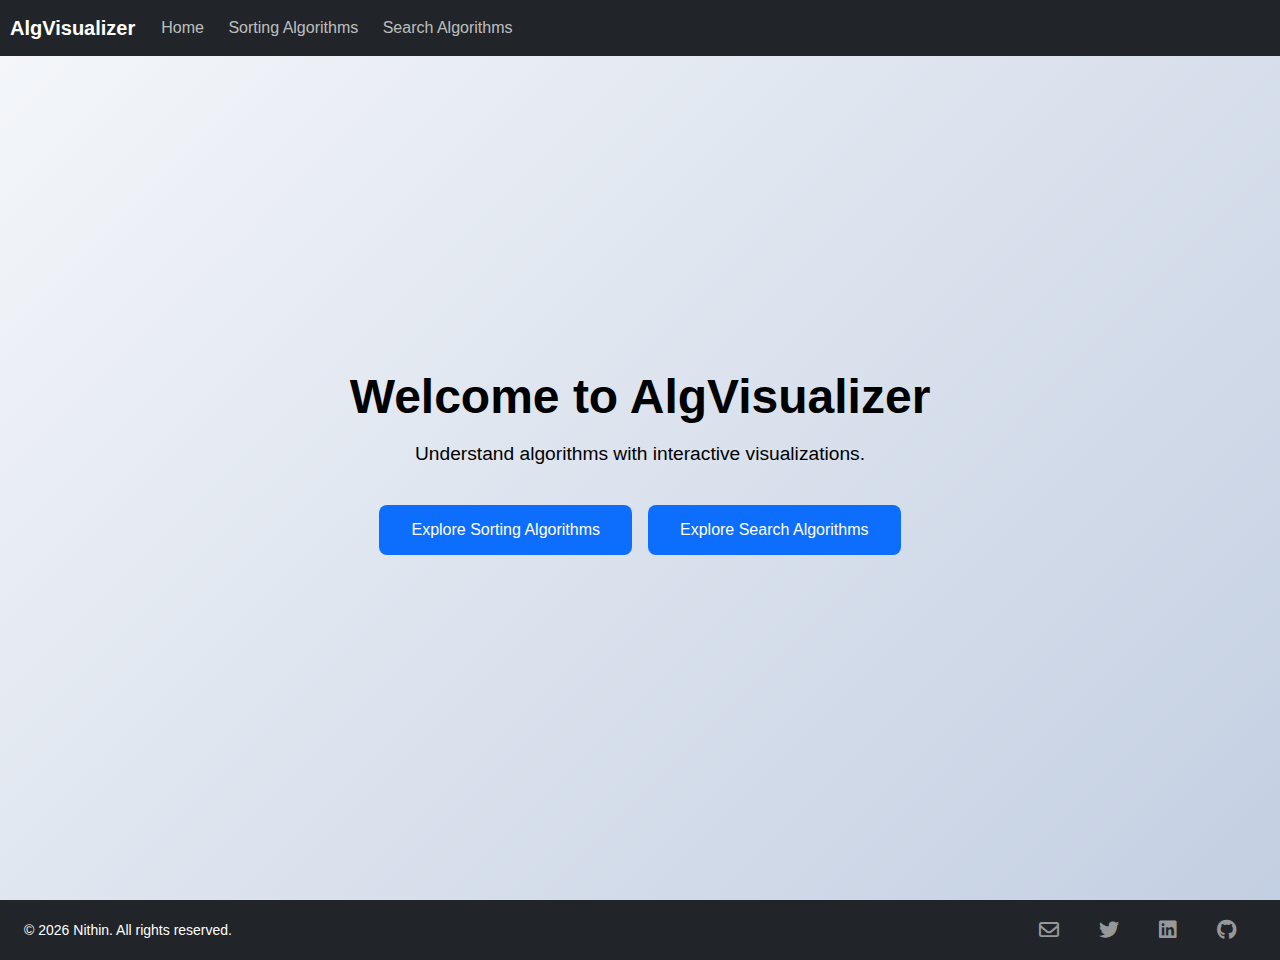
<file: index.html>
<!DOCTYPE html>
<html lang="en">
<head>
    <meta charset="UTF-8">
    <meta name="viewport" content="width=device-width, initial-scale=1.0">
    <meta name="description" content="An Interactive Algorithm Visualizer.">
    <title>AlgVisualizer</title>

    <link 
        rel="stylesheet" 
        href="https://fonts.googleapis.com/css2?family=Material+Symbols+Outlined:opsz,wght,FILL,GRAD@20..48,100..700,0..1,-50..200" 
    />
    <link 
        rel="stylesheet" 
        href="https://fonts.googleapis.com/css2?family=Material+Symbols+Outlined:opsz,wght,FILL,GRAD@24,400,0,0" 
    />
    <link rel="stylesheet" href="./styles/style.css">
    <link rel="stylesheet" href="https://cdnjs.cloudflare.com/ajax/libs/font-awesome/6.0.0-beta3/css/all.min.css">
</head>
<body>
    <header>
        <nav>
            <div class="nav-bar">
                <div class="nav-bar-logo">
                    <a href="index.html">AlgVisualizer</a>
                </div>
                <div class="nav-bar-link">
                    <a href="index.html" id="home-page">Home</a>
                    <a href="sort.html">Sorting Algorithms</a>
                    <a href="search.html">Search Algorithms</a>
                    <!-- <a href="datastructures.html">Data Structures</a>
                    <a href="graphs.html">Graph Algorithms</a> -->
                </div>
                <div class="nav-bar-menu" >
                    <span class="material-symbols-outlined" id="menu-button">
                        menu
                    </span>
                </div>
                
            </div>
        </nav>
        <div class="side-menu" id="side-menu">
            <h2>
                AlgVisualizer
                <span class="material-symbols-outlined" id="close-button">
                    close
                </span>
            </h2>    
            <ul>
                <li><a href="#">Home</a></li>
                <li><a href="sort.html">Sorting Algorithms</a></li>
                <li><a href="search.html">Search Algorithms</a></li>
                <!-- <li><a href="datastructures.html">Data Structures</a></li>
                <li><a href="graphs.html">Graph Algorithms</a></li>        -->
            </ul>
          </div>
    </header>
    
    <main class="home-page">
        <div class="home-container">
            <div class="home-content">
                <h1 class="home-title">Welcome to AlgVisualizer</h1>
                <p class="home-description">Understand algorithms with interactive visualizations.</p>
                <div class="home-button">
                    <a href="sort.html" class="button">Explore Sorting Algorithms</a>
                    <a href="search.html" class="button">Explore Search Algorithms</a>
                    <!-- <a href="datastructures.html" class="button">Discover Data Structures</a>
                    <a href="graphs.html" class="button">Explore Graph Algorithms</a> -->
                </div>
            </div>
        </div>
    </main>
    
    <footer>
        <div class="footer-container">
          <p class="footer-copyright">
            © <span id="year"></span> Nithin. All rights reserved.
          </p>
          <div class="footer-icons">
            <a href="mailto:nithintejesh@gmail.com" class="icon-link">
              <i class="fa-regular fa-envelope"></i>
            </a>
            <a href="https://x.com/nithintejesh" target="_blank" class="icon-link">
              <i class="fa-brands fa-twitter"></i>
            </a>
            <a href="https://www.linkedin.com/in/nithintejesh/" target="_blank" class="icon-link">
              <i class="fa-brands fa-linkedin"></i>
            </a>
            <a href="https://github.com/nithintejesh" target="_blank" class="icon-link">
              <i class="fa-brands fa-github"></i>
            </a>
          </div>
        </div>
      </footer>
    <script src="./scripts/menu.js"></script>
</body>
</html>
</file>
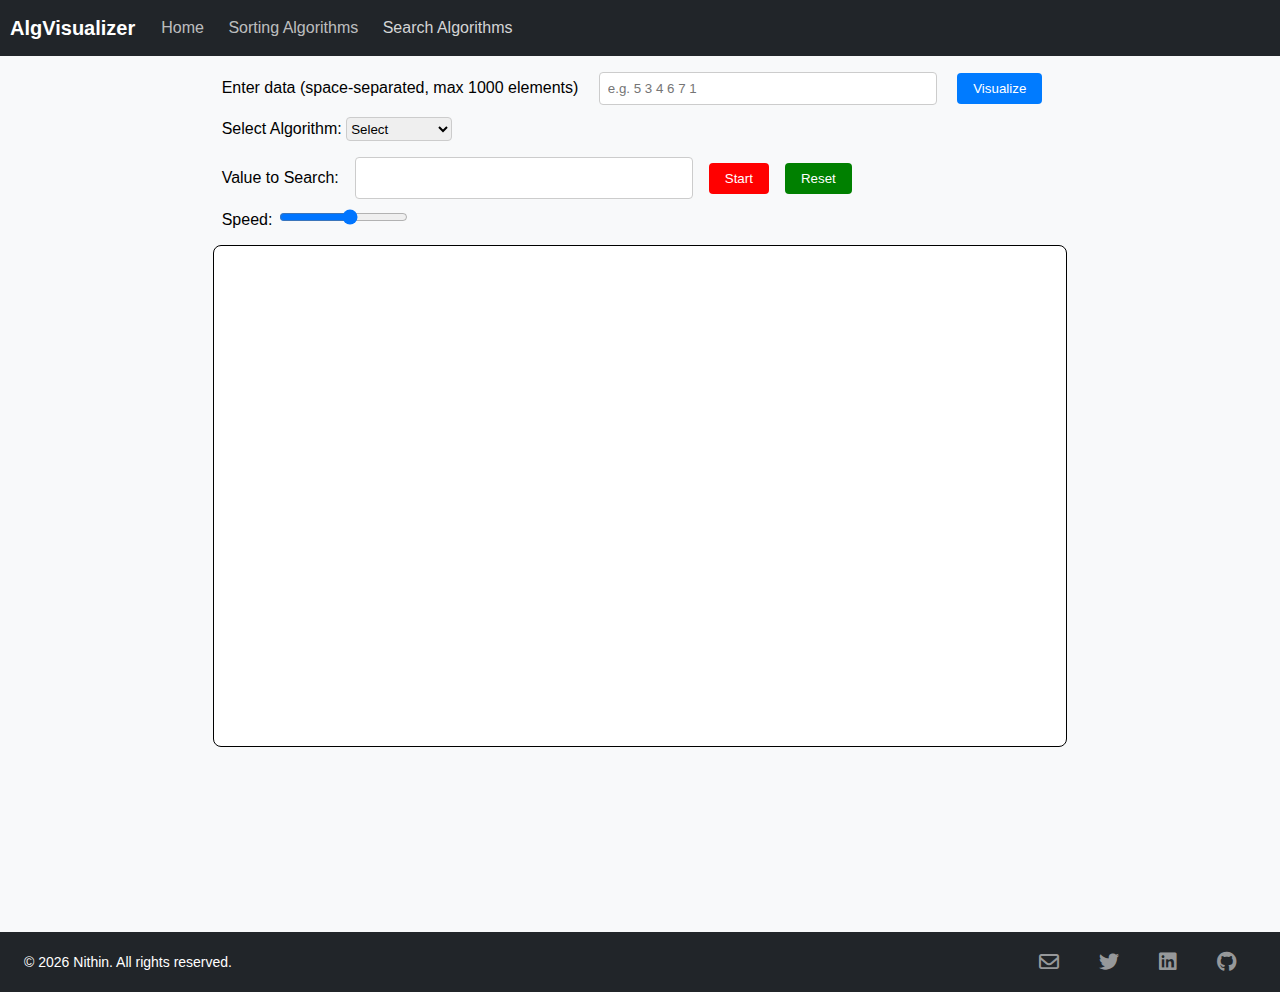
<file: search.html>
<!DOCTYPE html>
<html lang="en">
<head>
    <meta charset="UTF-8">
    <meta name="viewport" content="width=device-width, initial-scale=1.0">
    <title>AlgVisualizer - Search Algorithms</title>
    <link 
        rel="stylesheet" 
        href="https://fonts.googleapis.com/css2?family=Material+Symbols+Outlined:opsz,wght,FILL,GRAD@20..48,100..700,0..1,-50..200" 
    />
    <link 
        rel="stylesheet" 
        href="https://fonts.googleapis.com/css2?family=Material+Symbols+Outlined:opsz,wght,FILL,GRAD@24,400,0,0" 
    />
    <link rel="stylesheet" href="./styles/style.css">
    <link rel="stylesheet" href="./styles/visualizer.css">
    <link rel="stylesheet" href="./styles/search.css">
    <link rel="stylesheet" href="https://cdnjs.cloudflare.com/ajax/libs/font-awesome/6.0.0-beta3/css/all.min.css">
    <script src="https://d3js.org/d3.v7.min.js"></script>
</head>
<body>
    <header>
        <nav>
            <div class="nav-bar">
                <div class="nav-bar-logo">
                    <a href="index.html">AlgVisualizer</a>
                </div>
                <div class="nav-bar-link">
                    <a href="index.html">Home</a>
                    <a href="sort.html">Sorting Algorithms</a>
                    <a href="search.html" id="search-page">Search Algorithms</a>
                    <!-- <a href="datastructures.html">Data Structures</a>
                    <a href="graphs.html">Graph Algorithms</a> -->
                </div>
                <div class="nav-bar-menu" >
                    <span class="material-symbols-outlined" id="menu-button">
                        menu
                    </span>
                </div>
                
            </div>
        </nav>
        <div class="side-menu" id="side-menu">
            <h2>
                AlgVisualizer
                <span class="material-symbols-outlined" id="close-button">
                    close
                </span>
            </h2>    
            <ul>
                <li><a href="index.html">Home</a></li>
                <li><a href="sort.html">Sorting Algorithms</a></li>
                <li><a href="search.html">Search Algorithms</a></li>
                <!-- <li><a href="datastructures.html">Data Structures</a></li>
                <li><a href="graphs.html">Graph Algorithms</a></li>        -->
            </ul>
          </div>
    </header>
    <main class="content-page">
        <div class="input-related">
            <div class="input">
                <label for="array-input">Enter data (space-separated, max 1000 elements)</label>
                <input id="array-input" placeholder="e.g. 5 3 4 6 7 1" name="inp" type="text">
                <button id="visualize-btn" class="blue-type btn-format">Visualize</button>
            </div>
            <div class="controls">
                <label for="algorithm">Select Algorithm:</label>
                <select id="algorithm">
                    <option >Select</option>
                    <option value="linearSearch">Linear Search</option>
                    <option value="binarySearch">Binary Search</option>
                    <!--Add more search algorithms here-->
                </select>
                <div class="controls-action">
                    <label for="search-value">Value to Search:</label>
                    <input id="search-value" name="search-value" type="text">
                    <div class="controls-button">
                        <button id="start-btn" class="btn-format red">Start</button>
                        <button id="reset-btn" class="btn-format green">Reset</button>
                    </div>  
                </div>
                
                <div class="range-speed">
                    <label for="speed">Speed:</label>
                    <input type="range" id="speed" name="speed" min="100" max="1000" step="100">
                </div>
            </div>
        </div>
        <div class="svg-container">
            <svg id="visualization"></svg>
        </div>
    </main>
    <footer>
        <div class="footer-container">
          <p class="footer-copyright">
            © <span id="year"></span> Nithin. All rights reserved.
          </p>
          <div class="footer-icons">
            <a href="mailto:nithintejesh@gmail.com" class="icon-link">
              <i class="fa-regular fa-envelope"></i>
            </a>
            <a href="https://x.com/nithintejesh" target="_blank" class="icon-link">
              <i class="fa-brands fa-twitter"></i>
            </a>
            <a href="https://www.linkedin.com/in/nithintejesh/" target="_blank" class="icon-link">
              <i class="fa-brands fa-linkedin"></i>
            </a>
            <a href="https://github.com/nithintejesh" target="_blank" class="icon-link">
              <i class="fa-brands fa-github"></i>
            </a>
          </div>
        </div>
      </footer>
      
    <script type="module" src="./scripts/search.js"></script>
    <script src="./scripts/menu.js"></script>
</body> 
</html>
</file>
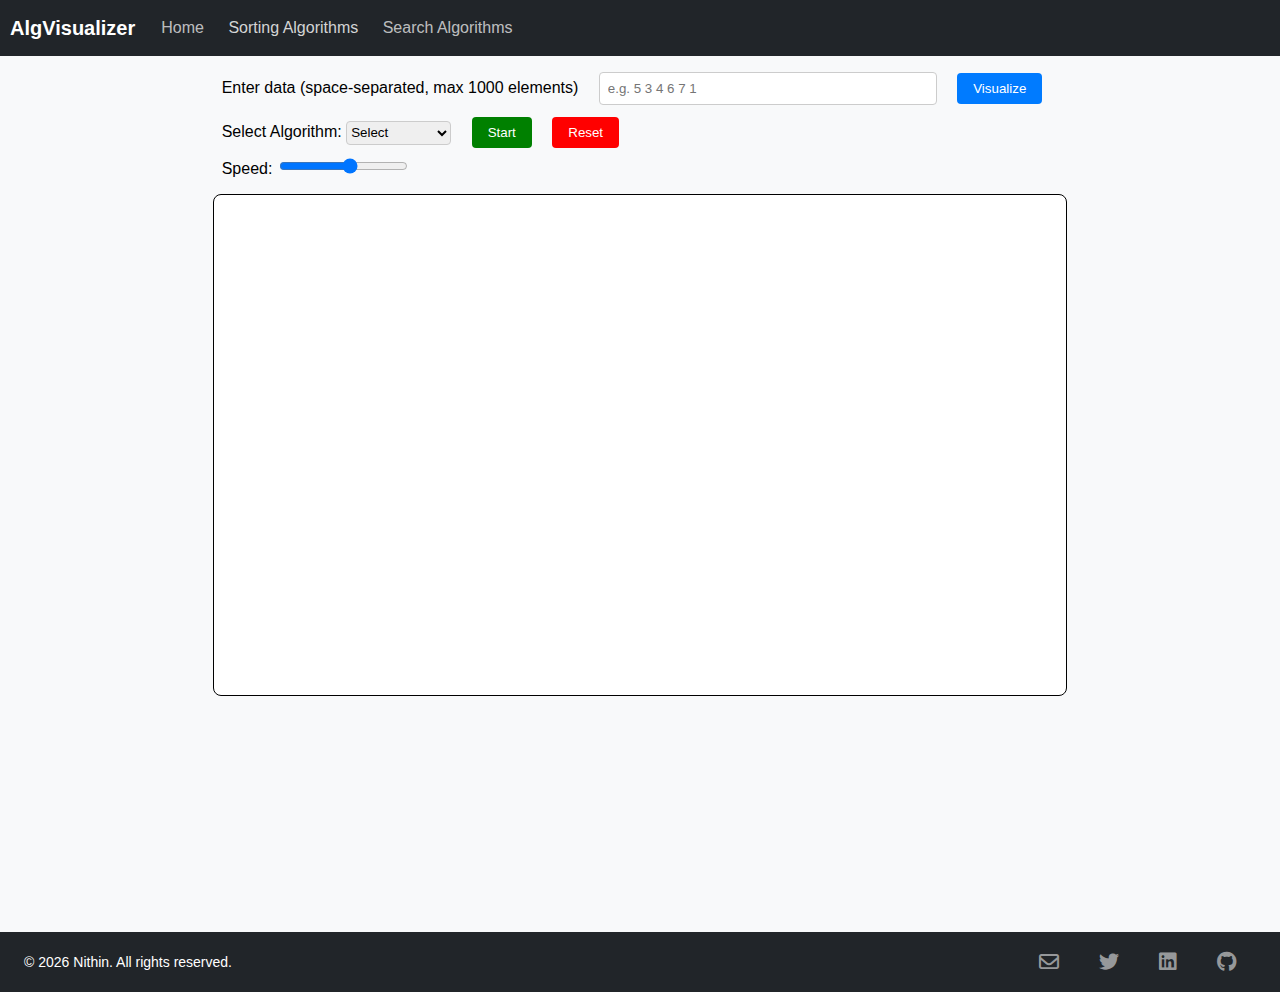
<file: sort.html>
<!DOCTYPE html>
<html lang="en">
<head>
    <meta charset="UTF-8">
    <meta name="viewport" content="width=device-width, initial-scale=1.0">
    <title>AlgVisualizer</title>
    <link 
        rel="stylesheet" 
        href="https://fonts.googleapis.com/css2?family=Material+Symbols+Outlined:opsz,wght,FILL,GRAD@20..48,100..700,0..1,-50..200" 
    />
    <link 
        rel="stylesheet" 
        href="https://fonts.googleapis.com/css2?family=Material+Symbols+Outlined:opsz,wght,FILL,GRAD@24,400,0,0" 
    />
    <link rel="stylesheet" href="./styles/style.css">
    <link rel="stylesheet" href="./styles/visualizer.css">
    <link rel="stylesheet" href="https://cdnjs.cloudflare.com/ajax/libs/font-awesome/6.0.0-beta3/css/all.min.css">
    <script src="https://d3js.org/d3.v7.min.js"></script>
</head>
<body>
    <header>
        <nav>
            <div class="nav-bar">
                <div class="nav-bar-logo">
                    <a href="index.html">AlgVisualizer</a>
                </div>
                <div class="nav-bar-link">
                    <a href="index.html">Home</a>
                    <a href="sort.html" id="sort-page">Sorting Algorithms</a>
                    <a href="search.html">Search Algorithms</a>
                    <!-- <a href="datastructures.html">Data Structures</a>
                    <a href="graphs.html">Graph Algorithms</a> -->
                </div>
                <div class="nav-bar-menu" >
                    <span class="material-symbols-outlined" id="menu-button">
                        menu
                    </span>
                </div>
                
            </div>
        </nav>
        <div class="side-menu" id="side-menu">
            <h2>
                AlgVisualizer
                <span class="material-symbols-outlined" id="close-button">
                    close
                </span>
            </h2>    
            <ul>
                <li><a href="index.html">Home</a></li>
                <li><a href="sort.html">Sorting Algorithms</a></li>
                <li><a href="search.html">Search Algorithms</a></li>
                <!-- <li><a href="datastructures.html">Data Structures</a></li>
                <li><a href="graphs.html">Graph Algorithms</a></li-->
            </ul>
          </div>
    </header>
    <main class="content-page">
        <div class="input-related">
            <div class="input">
                <label for="array-input">Enter data (space-separated, max 1000 elements)</label>
                <input id="array-input" placeholder="e.g. 5 3 4 6 7 1" name="inp" type="text">
                <button id="visualize-btn" class="blue-type btn-format">Visualize</button>
            </div>
            <div class="controls">
                <label for="algorithm">Select Algorithm:</label>
                <select id="algorithm">
                    <option >Select</option>
                    <option value="bubbleSort">Bubble Sort</option>
                    <option value="quickSort">Quick Sort</option>
                    <option value="mergeSort">Merge Sort</option>
                    <option value="selectionSort">Selection Sort</option>
                    <option value="insertionSort">Insertion Sort</option>
                    <option value="countingSort">Counting Sort</option>
                </select>
                <button id="start-btn" class="btn-format green">Start</button>
                <!-- <button id="pause-btn" class="btn-format yellow">Pause</button> -->
                <button id="reset-btn" class="btn-format red">Reset</button>
                <div class="range-speed">
                    <label for="speed">Speed:</label>
                    <input type="range" id="speed" name="speed" min="100" max="1000" step="100">
                </div>
            </div>
        </div>
        <div class="svg-container">
            <svg id="visualization"></svg>
        </div>
    </main>
    <footer>
        <div class="footer-container">
          <p class="footer-copyright">
            © <span id="year"></span> Nithin. All rights reserved.
          </p>
          <div class="footer-icons">
            <a href="mailto:nithintejesh@gmail.com" class="icon-link">
              <i class="fa-regular fa-envelope"></i>
            </a>
            <a href="https://x.com/nithintejesh" target="_blank" class="icon-link">
              <i class="fa-brands fa-twitter"></i>
            </a>
            <a href="https://www.linkedin.com/in/nithintejesh/" target="_blank" class="icon-link">
              <i class="fa-brands fa-linkedin"></i>
            </a>
            <a href="https://github.com/nithintejesh" target="_blank" class="icon-link">
              <i class="fa-brands fa-github"></i>
            </a>
          </div>
        </div>
      </footer>
      
    <script type="module" src="./scripts/sort.js"></script>
    <script src="./scripts/menu.js"></script>
</body>
</html>
</file>
<file: styles/visualizer.css>
body {
    margin: 0;
    font-family: Arial, sans-serif;
    background-color: #f8f9fa;
}

header {
    position: fixed;
    width: 100%;
    top: 0;
    background-color: #343a40;
    color: white;
    z-index: 1;
}

.nav-bar {
    position: fixed;
    display: flex;
    align-items: center;
    padding: 8px 0;
    color: white;
    background-color: #212529;
    height: 2.5rem;
    width: 100%;
}

.nav-bar-link {
    display: block;
    font-size: 16px;
}

.nav-bar-link #sort-page{
    color: #ffffffcf;
}

a {
    text-decoration: none;
    color: white;
}

.content-page {
    margin-top: 2.5rem;
    padding: 2rem;
    display: flex;
    flex-direction: column;
    align-items: center;
    height: calc(100vh - 4.5rem);
}

.input-related {
    margin-right: 1rem;
}

.input label {
    margin-right: 1rem;
}

.input input,
.controls-action #search-value {
    width: 20rem;
    padding: 0.5rem;
    border: 1px solid #ccc;
    border-radius: 0.25rem;
}

.btn-format {
    margin-left: 1rem;
    padding: 0.5rem 1rem;
    border: none;
    border-radius: 0.25rem;
    cursor: pointer;
    width: auto;
}

.blue-type {
    background-color: #007bff;
    color: white;
}

.blue-type:hover {
    background-color: #0056b3;
}

.red {
    background-color: red;
    color: white;
}

.red:hover {
    background-color: darkred;
}

.yellow {
    background-color: yellow;
    color: black;
}

.green {
    background-color: green;
    color: white;
}

.green:hover {
    background-color: darkgreen;
}

.controls {
    margin-top: 0.75em;
}

.range-speed {
    margin: 0.5em 0 1em 0;
}

#speed {
    cursor: pointer;
}

.svg-container {
    width: 100%;
    max-width: 70%;
    height: 500px;
    max-height: 70%;
    display: flex;
    justify-content: center;
    align-items: center;
    background: white;
    border: 1px solid black;
    border-radius: 0.5rem;
}

#algorithm {
    height: 1.5rem;
    border-radius: 0.25rem;
    cursor: pointer;
    border: 1px solid #ccc;
}

#search-value {
    height: 1.5rem;
    border-radius: 0.25rem;
    cursor: pointer;
    border: 1px solid #ccc;
}

.controls-action {
    display: flex;
    flex-direction: row;
}

@media (max-width: 768px) {
    /* .nav-bar-logo {
        font-size: 18px;
    } */

    .nav-bar-link {
        font-size: 14px;
        padding: 0 5px;
    }

    .input {
        flex-direction: column;
        align-items: center;
    }

    .input input {
        width: 100%;
        max-width: 25rem;
    }

    .btn-format {
        margin-left: 0;
        margin-top: 1rem;
        width: auto;
    }

    .content-page {
        padding: 1rem;
    }

    .svg-container {
        max-width: 90%;
        height: 300px;
        max-height: 60%;
    }

    .input-related {
        margin: 1rem 0;
    }

    .input label {
        margin-bottom: 0.5rem;
    }

    .btn-format {
        margin-top: 0.5rem;
        padding: 0.5rem 0.75rem;
    }

    #algorithm,
    #search-value {
        height: 1.25rem;
    }
}

@media (max-width: 575px) {
    /* .nav-bar-logo {
        font-size: 16px;
    } */

    .nav-bar-link {
        font-size: 12px;
        padding: 0 2px;
    }

    .input {
        flex-direction: column;
        align-items: center;
    }

    .input input {
        width: calc(100% - 1rem);
    }

    .content-page {
        padding: 0.5rem;
    }

    .svg-container {
        max-width: 100%;
        height: 200px;
        max-height: 50%;
    }

    .input-related {
        margin: 0.5rem 0;
    }

    .input label {
        margin-bottom: 0.25rem;
    }

    .btn-format {
        margin-left: 0;
        margin-top: 0.25rem;
        padding: 0.25rem 0.5rem;
        width: auto;
    }

    #algorithm,
    #search-value {
        height: 1rem;
    }

    .input-related {
        display: flex;
        flex-direction: column;
        align-items: center;
        width: 100%;
        margin: 1rem 0;
    }

    .input,
    .btn-format {
        width: auto;
        text-align: center;
    }
}

@media (min-height: 690px) and (max-heigth: 696px) {
    .input-related {
        margin-top: 2rem;
        margin-bottom: 2rem;
    }
}

@media (max-width: 388px) {
    body {
        font-size: 0.85rem;
    }
}
</file>
<file: styles/search.css>
.nav-bar-link #search-page {
    color: #ffffffcf;
}

.input-related .controls-action {
    display: flex; 
    flex-direction: row;
    align-items: center; 
    margin-top: 1rem;
}

.input-related .controls-action label {
    margin-right: 1rem; /* Add some spacing between label and input */
}

.input-related .controls-action input {
    width: 100%; /* Take up remaining space */
    max-width: 20rem; /* Limit maximum width */
    padding: 0.5rem;
    border: 1px solid #ccc;
    border-radius: 0.25rem;
}

.input-related .controls-action .controls-button {
    display: flex;
}


.input-related .controls-action button {
    margin-left: 1rem;
}

@media (max-width: 768px) {
    .input-related .controls-action {
        flex-direction: column;
        align-items: center;
        margin-top: 1rem;
    }

    .input-related .controls-action input {
        width: 100%; /* Full width input on smaller screens */
        max-width: 25rem;
        margin-bottom: 1rem;
    }

    .input-related .controls-action button {
        margin-left: 0; /* Reset margin for button on smaller screens */
    }

    .controls-action .controls-button button {
        margin-right: 0.5rem;
    }

    
}

@media (max-width: 575px) {
    .input-related .controls-action {
        flex-direction: column; /* Stack items vertically on smaller screens */
        align-items: center;
        margin-top: 1rem;
    }

    .input-related .controls-action input {
        width: calc(100% - 1rem); /* Adjust input width to fit smaller screens */
    }

    .input-related .controls-action button {
        margin-left: 0; /* Reset margin for button on smaller screens */
    }
}
</file>
<file: styles/style.css>
/* Resetting margins and paddings */
body, html {
    margin: 0;
    padding: 0;
    font-family: Arial, Helvetica, sans-serif;
}

a {
    text-decoration: none;
}

/* Navbar styles */
.nav-bar {
    position: fixed;
    display: flex;
    align-items: center;
    padding: 8px 0;
    color: white;
    background-color: #212529;
    height: 2.5rem;
    width: 100%;
}

.nav-bar-logo {
    font-size: 20px;
    margin-right: 1rem;
    padding: 5px 0;
}

.nav-bar-logo a {
    color: white;
    font-weight: bold;
    padding-left: 10px;
    font-size: 1.25rem;
}

.nav-bar-link {
    width: 80%;
}

.nav-bar-link a {
    text-decoration: none;
    color: #ffffffb6;
    padding: 0 10px;
    font-size: 1rem;
}

.nav-bar-link a:hover {
    color: white;
}

.nav-bar-menu {
    position: absolute;
    right: 1rem;
    opacity: 0;
}

.nav-bar-menu span {
    opacity: 0.5;
}

.nav-bar-menu span:hover {
    cursor: pointer;
    opacity: 1;
    transform: scale(1.1);
}

/* Main content styling */
.home-page {
    display: flex;
    justify-content: center;
}

.home-container {
    height: 100vh;
    width: 100vw;
    margin: 0;
    display: flex;
    align-items: center;
    justify-content: center;
    background: linear-gradient(135deg, #f5f7fa, #c3cfe2);
}

.home-content {
    text-align: center;
}

.home-title {
    font-size: 3rem;
    font-weight: bold;
    margin-bottom: 1rem;
}

.home-description {
    font-size: 1.2rem;
    margin-bottom: 2rem;
}

.home-button {
    display: flex;
    flex-direction: row;
    justify-content: center;
    align-items: center;
    flex-wrap: wrap;
}

.home-button a {
    background-color: #0d6efd;
    color: white;
    padding: 1rem 2rem;
    text-decoration: none;
    border-radius: 0.5rem;
    font-size: 1rem;
    margin: 0.5rem;
    transition: background-color 0.3s ease;
}

.home-button a:hover {
    background-color: #0b5ed7;
    cursor: pointer;
}

/* Side menu styles */
.side-menu {
    position: fixed;
    top: 0;
    right: -350px; /* Initially hidden off-screen */
    width: 250px;
    height: 100vh;
    background-color: #212529;
    color: white;
    transition: right 0.3s ease-in-out;
    padding: 20px;
    opacity: 0;
}

.side-menu.active {
    right: 0; /* Bring on-screen when active */
}

.side-menu ul {
    list-style: none;
    width: 100%;
    padding: 0;
    margin: 2rem 1.5rem;
}

.side-menu h2 {
    margin-top: 0.75rem;
    font-weight: normal;
    margin-left: 1rem;
    font-size: 25px;
}

.side-menu li {
    margin: 0.5rem 0;
    padding: 1rem;
    text-decoration: none;
}

.side-menu a {
    color: #FFFFFF8C;;
    text-decoration: none; /* Optional: remove underline */
}

.side-menu a:hover {
    color: #ffffffcf; /* Optional: Adjust hover color if desired */
}

.side-menu span {
    position: absolute;
    right: 1.5rem;
    opacity: 0.5;
}

.side-menu span:hover {
    cursor: pointer;
    opacity: 1;
    transform: scale(1.1);
}

/* Footer styles */
footer {
    background-color: #212529;
    color: white;
    padding: 0.5rem;
    font-size: 0.875rem;
}

.footer-container {
    display: flex;
    justify-content: space-between;
    align-items: center;
    flex-wrap: wrap;
    max-width: 100%;
    padding: 0 1rem;
}

.footer-copyright {
    font-size: 0.875rem; 
    font-weight: 300;
    flex: 1 1 auto;
    text-align: left;
}

.footer-icons {
    display: flex;
    flex-direction: row;
    justify-content: flex-end;
    flex: 1 1 auto;
}

.footer-icons a {
    font-size: 1.25rem;
    margin: 0 20px;
    color: #FFFFFF8C;
    transition: transform 0.3s, filter 0.3s;
}

.footer-icons a:hover {
    color: #ffffffcf;
    transform: scale(1.1);
    filter: brightness(1.75);
}

/* Responsive behavior */
@media (max-width: 951px) {
    .nav-bar-link a {
        display: none;
    }

    .nav-bar-menu {
        opacity: 1;
    }

    .side-menu {
        opacity: 1;
    }
}

@media (max-width: 750px) {
    .home-container {
        margin: 0;
    }
}

@media (max-width: 600px) {
    .footer-container {
        flex-direction: column;
        align-items: center;
    }

    .footer-copyright {
        text-align: center;
        margin-bottom: 10px;
    }

    .footer-icons {
        justify-content: center;
    }
}
</file>
